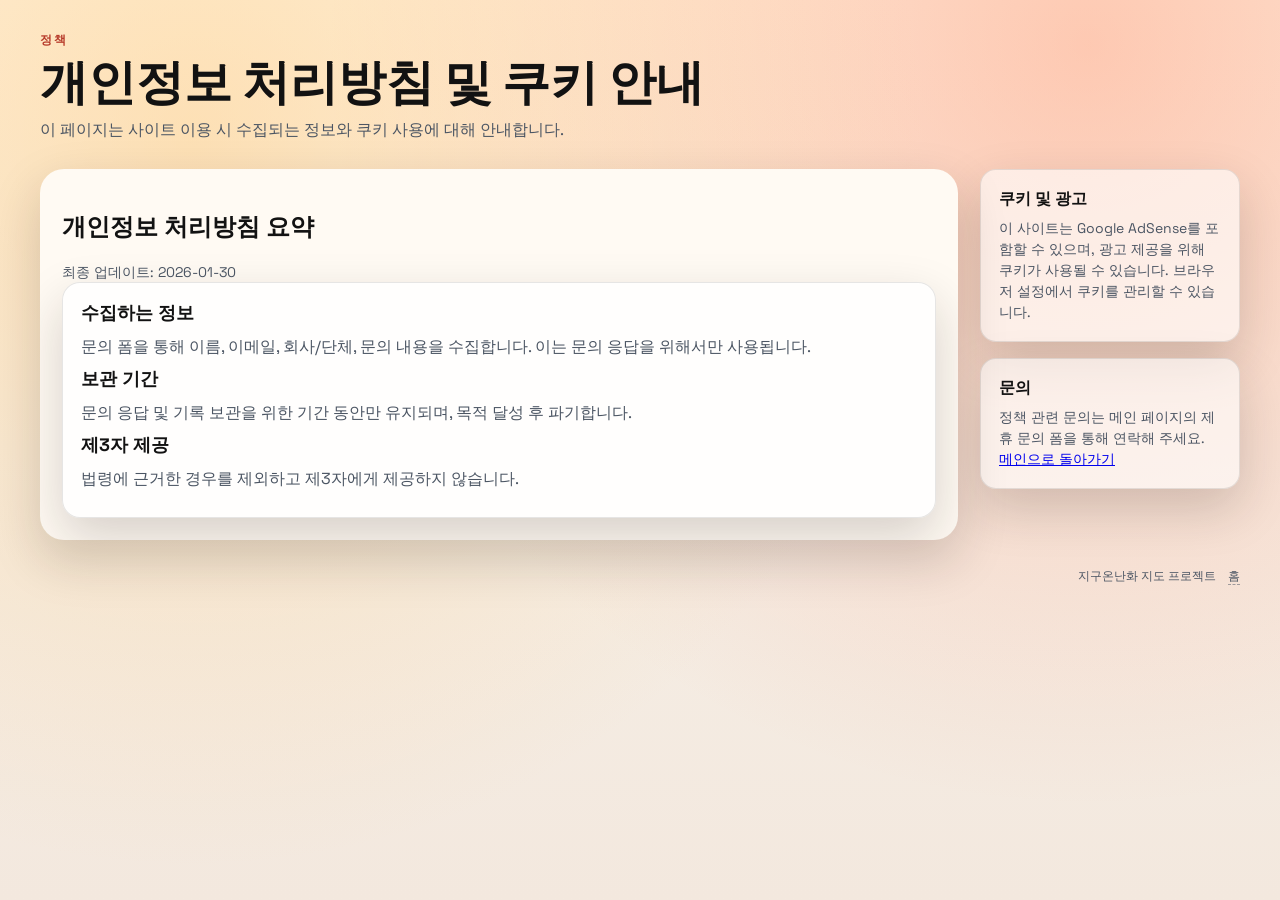
<file: privacy.html>
<!DOCTYPE html>
<html lang="ko">
<head>
    <meta charset="UTF-8">
    <meta name="google-adsense-account" content="ca-pub-8668131968966801">
    <meta name="viewport" content="width=device-width, initial-scale=1.0">
    <title>개인정보 처리방침/쿠키</title>
    <link rel="stylesheet" href="style.css">
    <link rel="preconnect" href="https://fonts.googleapis.com">
    <link rel="preconnect" href="https://fonts.gstatic.com" crossorigin>
    <link href="https://fonts.googleapis.com/css2?family=Fraunces:wght@500;700&family=Space+Grotesk:wght@400;500;600&display=swap" rel="stylesheet">
    <!-- Google tag (gtag.js) -->
    <script async src="https://www.googletagmanager.com/gtag/js?id=G-311718DNDG"></script>
    <script>
      window.dataLayer = window.dataLayer || [];
      function gtag(){dataLayer.push(arguments);}
      gtag('js', new Date());

      gtag('config', 'G-311718DNDG');
    </script>
    <script type="text/javascript">
        (function(c,l,a,r,i,t,y){
            c[a]=c[a]||function(){(c[a].q=c[a].q||[]).push(arguments)};
            t=l.createElement(r);t.async=1;t.src="https://www.clarity.ms/tag/"+i;
            y=l.getElementsByTagName(r)[0];y.parentNode.insertBefore(t,y);
        })(window, document, "clarity", "script", "vbj1d40mye");
    </script>
</head>
<body>
    <div class="page">
        <header class="hero">
            <div class="hero-text">
                <p class="eyebrow">정책</p>
                <h1>개인정보 처리방침 및 쿠키 안내</h1>
                <p class="subhead">이 페이지는 사이트 이용 시 수집되는 정보와 쿠키 사용에 대해 안내합니다.</p>
            </div>
        </header>

        <main class="content">
            <section class="map-card">
                <h2>개인정보 처리방침 요약</h2>
                <p class="hint">최종 업데이트: 2026-01-30</p>
                <div class="info-card">
                    <h3>수집하는 정보</h3>
                    <p>문의 폼을 통해 이름, 이메일, 회사/단체, 문의 내용을 수집합니다. 이는 문의 응답을 위해서만 사용됩니다.</p>
                    <h3>보관 기간</h3>
                    <p>문의 응답 및 기록 보관을 위한 기간 동안만 유지되며, 목적 달성 후 파기합니다.</p>
                    <h3>제3자 제공</h3>
                    <p>법령에 근거한 경우를 제외하고 제3자에게 제공하지 않습니다.</p>
                </div>
            </section>

            <aside class="sidebar">
                <div class="note">
                    <h3>쿠키 및 광고</h3>
                    <p>이 사이트는 Google AdSense를 포함할 수 있으며, 광고 제공을 위해 쿠키가 사용될 수 있습니다. 브라우저 설정에서 쿠키를 관리할 수 있습니다.</p>
                </div>
                <div class="note">
                    <h3>문의</h3>
                    <p>정책 관련 문의는 메인 페이지의 제휴 문의 폼을 통해 연락해 주세요.</p>
                    <p><a href="index.html">메인으로 돌아가기</a></p>
                </div>
            </aside>
        </main>

        <footer class="footer">
            <span>지구온난화 지도 프로젝트</span>
            <div class="footer-links">
                <a href="index.html">홈</a>
            </div>
        </footer>
    </div>
</body>
</html>
</file>
<file: style.css>
* {
    box-sizing: border-box;
}

:root {
    --bg: #f7f2ea;
    --ink: #121212;
    --muted: #4b5563;
    --card: #fffaf3;
    --accent: #f1695b;
    --accent-dark: #b73b2a;
    --cool: #2f7bbf;
    --warm: #c7432f;
    --shadow: 0 20px 50px rgba(33, 24, 14, 0.18);
}

body {
    margin: 0;
    font-family: "Space Grotesk", "Segoe UI", sans-serif;
    color: var(--ink);
    background:
        radial-gradient(circle at 15% 15%, rgba(255, 200, 120, 0.45), transparent 55%),
        radial-gradient(circle at 85% 5%, rgba(255, 120, 80, 0.35), transparent 55%),
        linear-gradient(180deg, #fef5e7 0%, #f6efe6 50%, #f3e8de 100%);
    min-height: 100vh;
    padding: 32px 24px 48px;
}

.page {
    max-width: 1200px;
    margin: 0 auto;
    display: flex;
    flex-direction: column;
    gap: 28px;
}

.hero {
    display: flex;
    flex-wrap: wrap;
    gap: 24px;
    align-items: flex-end;
    justify-content: space-between;
}

.site-nav {
    display: flex;
    flex-wrap: wrap;
    gap: 10px;
}

.site-nav a {
    text-decoration: none;
    color: var(--ink);
    font-size: 13px;
    font-weight: 600;
    letter-spacing: 0.02em;
    padding: 8px 14px;
    border-radius: 999px;
    border: 1px solid rgba(18, 18, 18, 0.12);
    background: rgba(255, 255, 255, 0.75);
    box-shadow: 0 10px 22px rgba(33, 24, 14, 0.08);
    transition: transform 0.2s ease, box-shadow 0.2s ease;
}

.site-nav a:hover {
    transform: translateY(-1px);
    box-shadow: 0 14px 30px rgba(33, 24, 14, 0.12);
}

.eyebrow {
    text-transform: uppercase;
    letter-spacing: 0.18em;
    font-size: 12px;
    font-weight: 600;
    color: var(--accent-dark);
    margin: 0 0 8px;
}

h1 {
    margin: 0 0 12px;
    font-family: "Fraunces", "Times New Roman", serif;
    font-size: clamp(32px, 4vw, 48px);
    line-height: 1.05;
}

.subhead {
    margin: 0;
    font-size: 16px;
    color: var(--muted);
    max-width: 560px;
}

.hero-badges {
    display: flex;
    gap: 12px;
    flex-wrap: wrap;
}

.badge {
    background: rgba(255, 255, 255, 0.7);
    border: 1px solid rgba(18, 18, 18, 0.12);
    border-radius: 14px;
    padding: 12px 16px;
    min-width: 160px;
    box-shadow: var(--shadow);
}

.badge-title {
    display: block;
    font-size: 12px;
    color: var(--muted);
    margin-bottom: 4px;
}

.badge-value {
    font-weight: 600;
}

.content {
    display: grid;
    grid-template-columns: minmax(0, 1fr) 260px;
    gap: 22px;
}

.map-card {
    background: var(--card);
    border-radius: 24px;
    padding: 22px;
    box-shadow: var(--shadow);
    position: relative;
    overflow: hidden;
    animation: rise 0.8s ease both;
}

.map-header {
    display: flex;
    align-items: center;
    justify-content: space-between;
    flex-wrap: wrap;
    gap: 16px;
}

.map-header h2 {
    margin: 0 0 6px;
    font-size: 20px;
}

.hint {
    margin: 0;
    color: var(--muted);
    font-size: 14px;
}

.legend {
    min-width: 220px;
    display: flex;
    flex-direction: column;
    gap: 6px;
}

.legend-title {
    font-size: 12px;
    color: var(--muted);
    text-transform: uppercase;
    letter-spacing: 0.1em;
}

.legend-scale {
    height: 10px;
    border-radius: 999px;
    background: linear-gradient(90deg, var(--cool), #f1e1c5, var(--warm));
    border: 1px solid rgba(18, 18, 18, 0.2);
}

.legend-labels {
    display: flex;
    justify-content: space-between;
    font-size: 12px;
    color: var(--muted);
}

.map-wrap {
    margin-top: 16px;
    position: relative;
}

#map {
    width: 100%;
}

.tooltip {
    position: absolute;
    pointer-events: none;
    background: rgba(18, 18, 18, 0.9);
    color: #fff;
    padding: 8px 10px;
    border-radius: 10px;
    font-size: 12px;
    opacity: 0;
    transform: translate(-50%, -120%);
    transition: opacity 0.15s ease;
    white-space: nowrap;
    z-index: 3;
}

.sidebar {
    display: flex;
    flex-direction: column;
    gap: 16px;
}

.stat {
    background: rgba(255, 255, 255, 0.75);
    border-radius: 16px;
    padding: 16px 18px;
    border: 1px solid rgba(18, 18, 18, 0.1);
    box-shadow: var(--shadow);
    animation: fadeIn 0.8s ease both;
}

.stat-label {
    display: block;
    font-size: 12px;
    color: var(--muted);
    margin-bottom: 8px;
}

.stat-value {
    font-size: 20px;
    font-weight: 600;
}

.note {
    background: rgba(255, 255, 255, 0.6);
    border-radius: 16px;
    padding: 18px;
    border: 1px solid rgba(18, 18, 18, 0.1);
    box-shadow: var(--shadow);
}

.note h3 {
    margin: 0 0 8px;
    font-size: 16px;
}

.contact-card {
    background: rgba(255, 255, 255, 0.85);
    border-radius: 18px;
    padding: 18px;
    border: 1px solid rgba(18, 18, 18, 0.1);
    box-shadow: var(--shadow);
    animation: fadeIn 0.9s ease both;
}

.contact-header h3 {
    margin: 0 0 6px;
    font-size: 18px;
}

.contact-header p {
    margin: 0 0 14px;
    color: var(--muted);
    font-size: 13px;
    line-height: 1.4;
}

.contact-form {
    display: flex;
    flex-direction: column;
    gap: 12px;
}

.contact-form label {
    display: flex;
    flex-direction: column;
    gap: 6px;
    font-size: 12px;
    color: var(--muted);
}

.contact-form input,
.contact-form textarea {
    border-radius: 12px;
    border: 1px solid rgba(18, 18, 18, 0.18);
    padding: 10px 12px;
    font-family: inherit;
    font-size: 14px;
    background: rgba(255, 255, 255, 0.9);
}

.contact-form input:focus,
.contact-form textarea:focus {
    outline: 2px solid rgba(241, 105, 91, 0.35);
    border-color: rgba(241, 105, 91, 0.7);
}

.contact-form button {
    border: none;
    border-radius: 999px;
    padding: 10px 16px;
    background: var(--accent);
    color: #fff;
    font-weight: 600;
    cursor: pointer;
    box-shadow: 0 10px 25px rgba(241, 105, 91, 0.25);
    transition: transform 0.2s ease, box-shadow 0.2s ease;
}

.contact-form button:hover {
    transform: translateY(-1px);
    box-shadow: 0 14px 30px rgba(241, 105, 91, 0.3);
}

.contact-note {
    margin: 12px 0 0;
    font-size: 11px;
    color: var(--muted);
}

.note p {
    margin: 0;
    color: var(--muted);
    font-size: 14px;
    line-height: 1.5;
}

.footer {
    font-size: 12px;
    color: var(--muted);
    text-align: right;
    display: flex;
    justify-content: flex-end;
    gap: 12px;
    align-items: center;
}

.footer-links a {
    color: var(--muted);
    text-decoration: none;
    border-bottom: 1px dashed rgba(75, 85, 99, 0.5);
}

.footer-links a:hover {
    color: var(--ink);
    border-bottom-color: rgba(18, 18, 18, 0.6);
}

.info-grid {
    display: grid;
    grid-template-columns: repeat(auto-fit, minmax(240px, 1fr));
    gap: 16px;
}

.info-card {
    background: rgba(255, 255, 255, 0.78);
    border-radius: 18px;
    padding: 18px;
    border: 1px solid rgba(18, 18, 18, 0.1);
    box-shadow: var(--shadow);
}

.info-card h3 {
    margin: 0 0 10px;
    font-size: 18px;
}

.info-card p {
    margin: 0 0 8px;
    color: var(--muted);
    line-height: 1.5;
}

.info-card ul,
.policy-card ul {
    margin: 0;
    padding-left: 18px;
    color: var(--muted);
    line-height: 1.5;
}

.feature-card {
    background: var(--card);
    border-radius: 22px;
    padding: 22px;
    display: grid;
    grid-template-columns: minmax(0, 2fr) minmax(0, 1fr);
    gap: 18px;
    align-items: center;
    box-shadow: var(--shadow);
}

.feature-card h3 {
    margin: 0 0 10px;
    font-size: 20px;
}

.feature-card p {
    margin: 0 0 8px;
    color: var(--muted);
    line-height: 1.5;
}

.feature-meta {
    display: grid;
    gap: 12px;
    background: rgba(255, 255, 255, 0.8);
    border-radius: 16px;
    padding: 16px;
    border: 1px solid rgba(18, 18, 18, 0.1);
}

.meta-label {
    display: block;
    font-size: 12px;
    color: var(--muted);
    margin-bottom: 4px;
}

.meta-value {
    font-weight: 600;
}

.insight-grid {
    display: grid;
    grid-template-columns: repeat(auto-fit, minmax(220px, 1fr));
    gap: 16px;
}

.insight-card {
    background: rgba(255, 255, 255, 0.7);
    border-radius: 18px;
    padding: 18px;
    border: 1px solid rgba(18, 18, 18, 0.1);
    box-shadow: var(--shadow);
}

.insight-card h3 {
    margin: 0 0 10px;
    font-size: 17px;
}

.insight-card p {
    margin: 0;
    color: var(--muted);
    line-height: 1.5;
}

.policy-card {
    background: rgba(255, 255, 255, 0.85);
    border-radius: 22px;
    padding: 22px;
    display: grid;
    grid-template-columns: minmax(0, 2fr) minmax(0, 1fr);
    gap: 18px;
    box-shadow: var(--shadow);
}

.policy-card h3 {
    margin: 0 0 8px;
    font-size: 19px;
}

.policy-card h4 {
    margin: 0 0 8px;
    font-size: 15px;
}

.policy-card p {
    margin: 0 0 8px;
    color: var(--muted);
    line-height: 1.5;
}

svg {
    width: 100%;
    height: auto;
    display: block;
}

.country {
    stroke: rgba(18, 18, 18, 0.25);
    stroke-width: 0.4;
    transition: fill 0.25s ease, stroke 0.25s ease;
}

.country:hover {
    stroke: rgba(18, 18, 18, 0.65);
    stroke-width: 0.8;
}

.no-data {
    fill: #d7d1c8;
}

@keyframes rise {
    from {
        opacity: 0;
        transform: translateY(16px);
    }
    to {
        opacity: 1;
        transform: translateY(0);
    }
}

@keyframes fadeIn {
    from {
        opacity: 0;
        transform: translateY(10px);
    }
    to {
        opacity: 1;
        transform: translateY(0);
    }
}

@media (max-width: 960px) {
    .content {
        grid-template-columns: 1fr;
    }

    .sidebar {
        flex-direction: row;
        flex-wrap: wrap;
    }

    .stat {
        flex: 1 1 160px;
    }

    .feature-card,
    .policy-card {
        grid-template-columns: 1fr;
    }
}

@media (max-width: 640px) {
    body {
        padding: 24px 16px 32px;
    }

    .hero {
        flex-direction: column;
        align-items: flex-start;
    }

    .legend {
        min-width: 100%;
    }

    .site-nav a {
        font-size: 12px;
        padding: 8px 12px;
    }
}

@media (prefers-reduced-motion: reduce) {
    * {
        animation: none !important;
        transition: none !important;
    }
}
</file>
